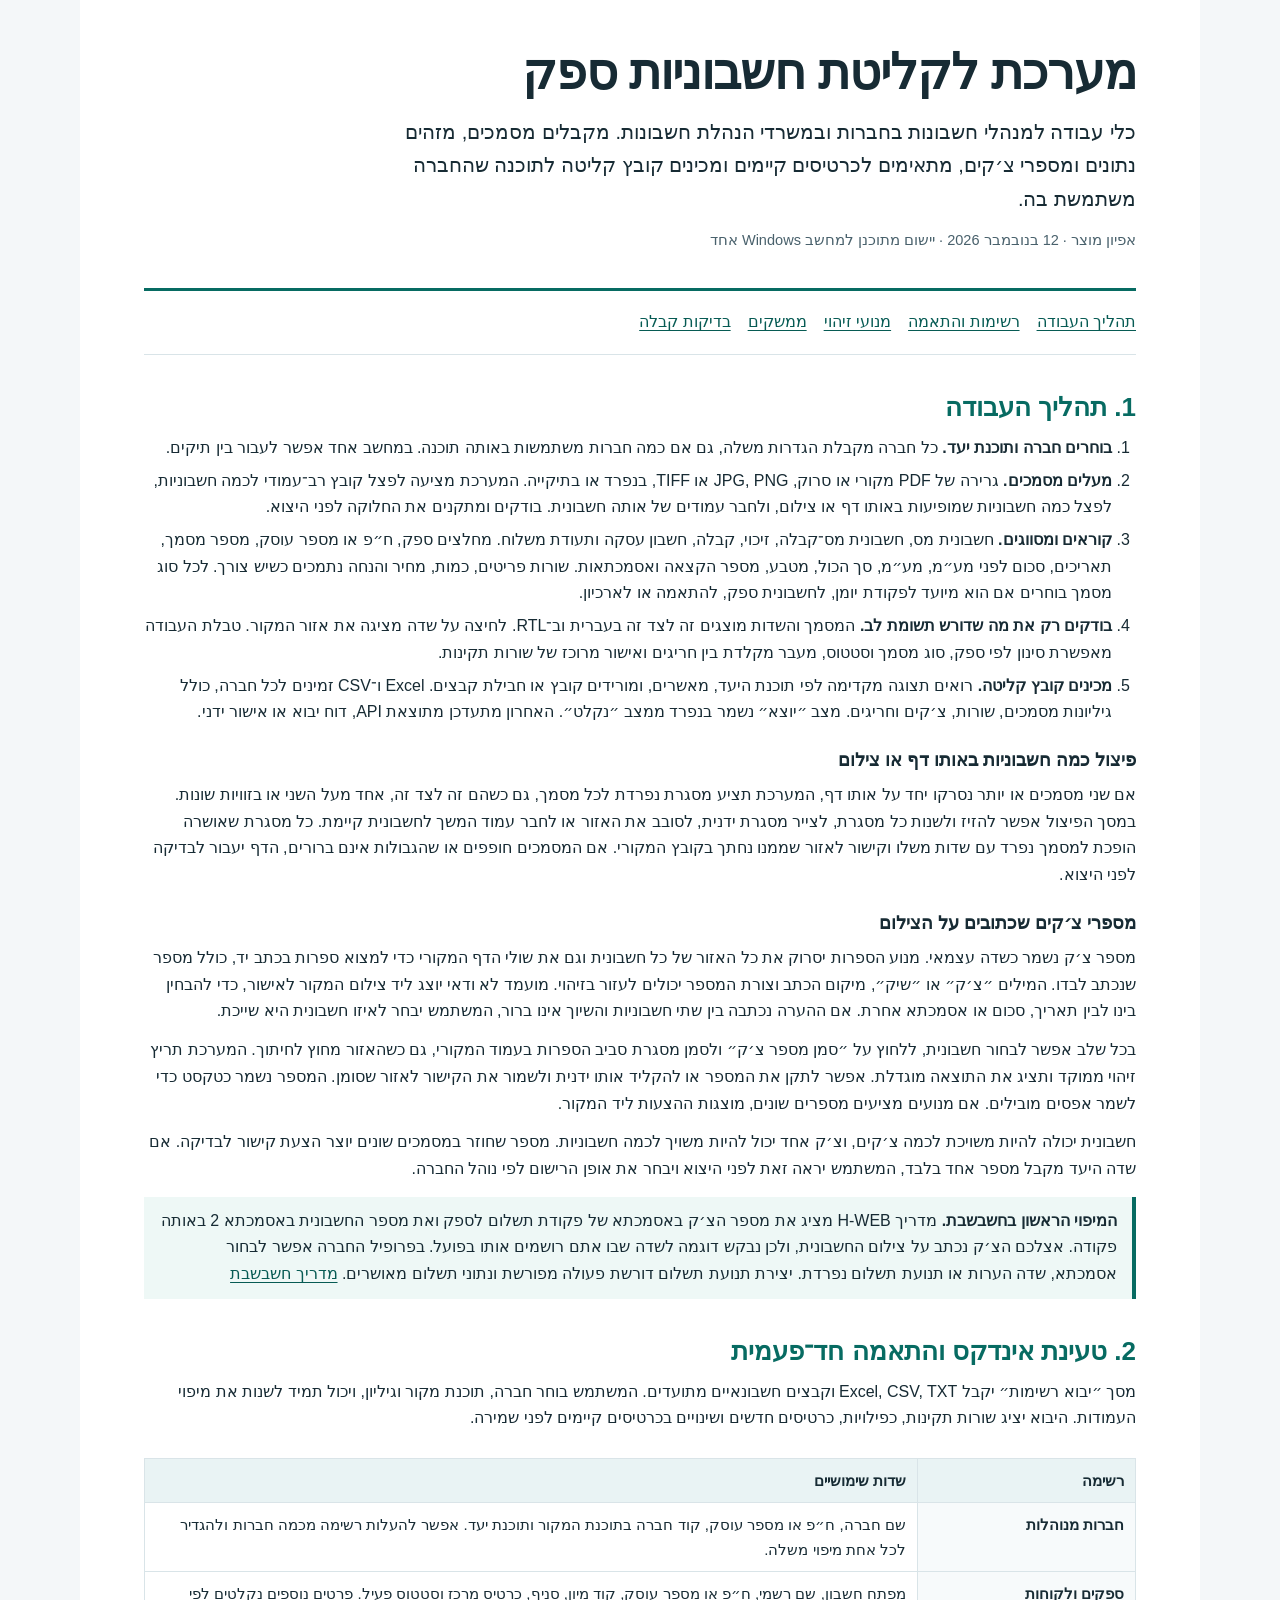
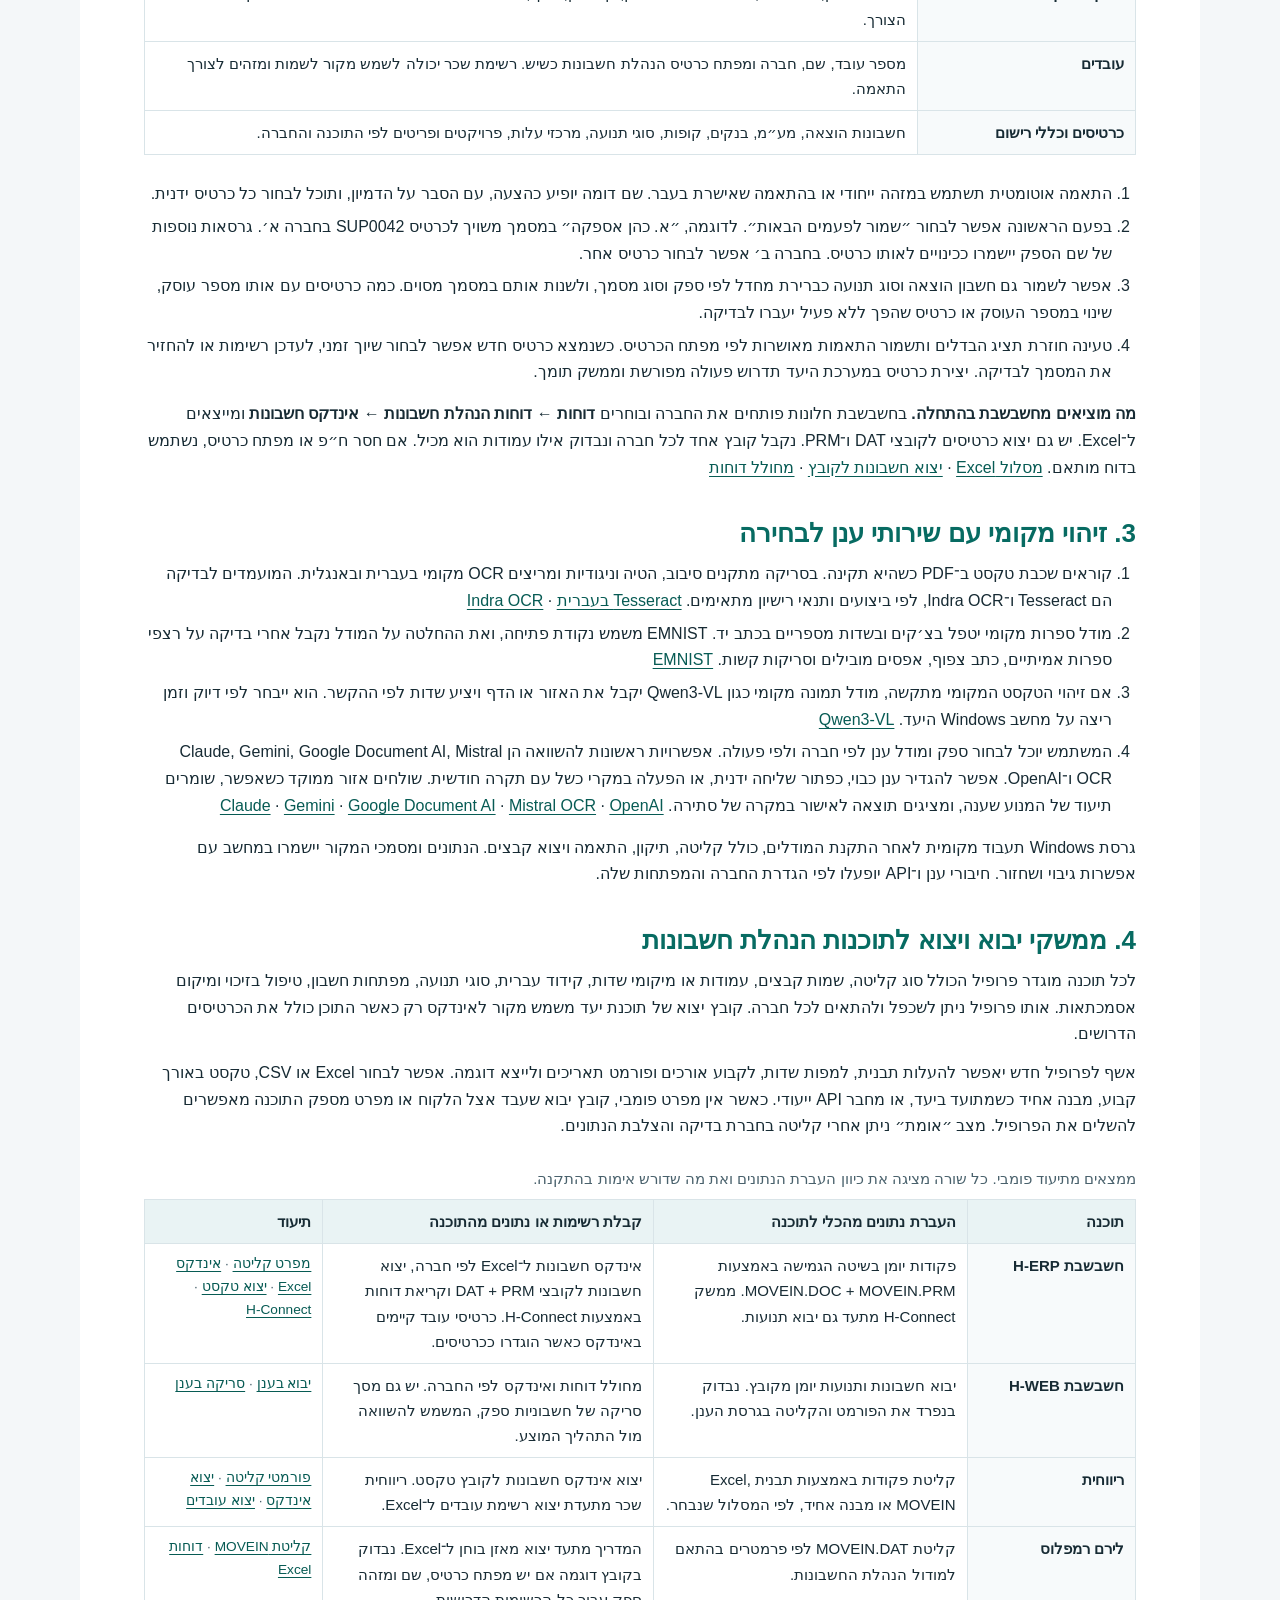
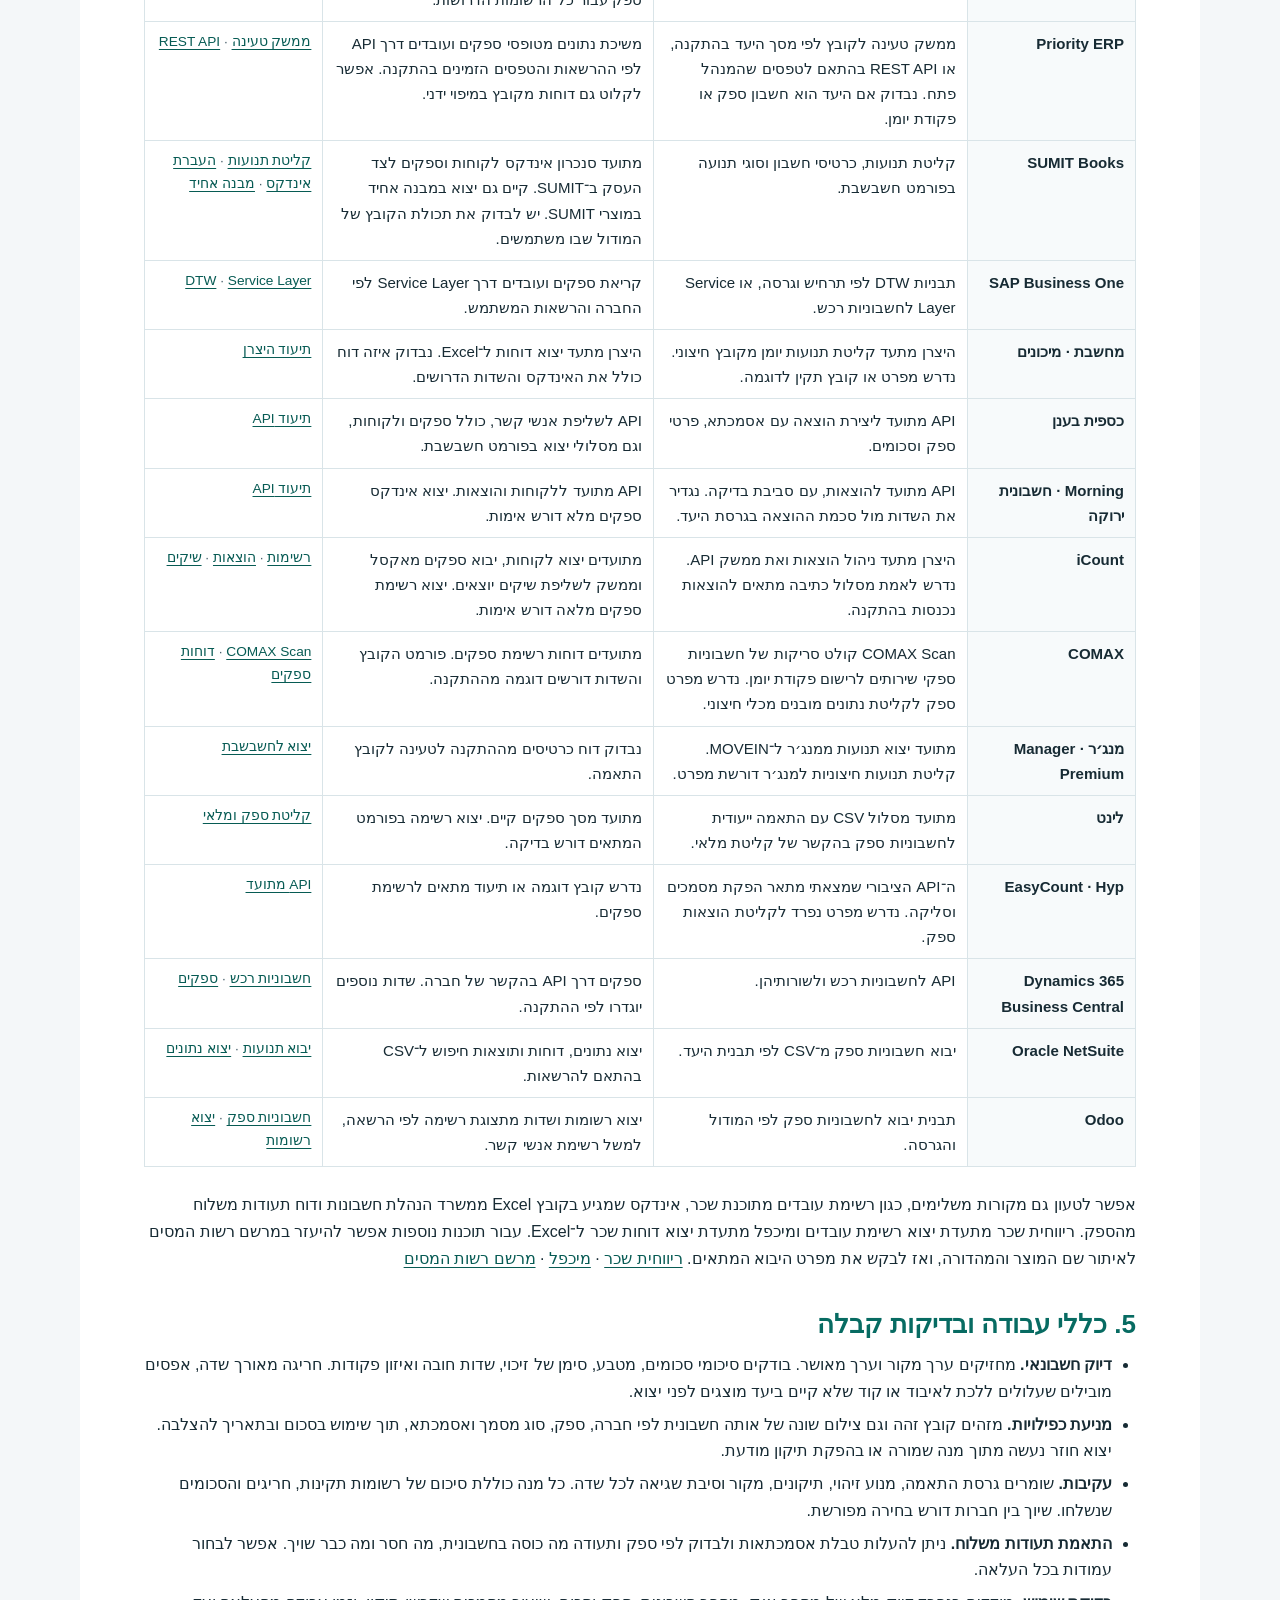
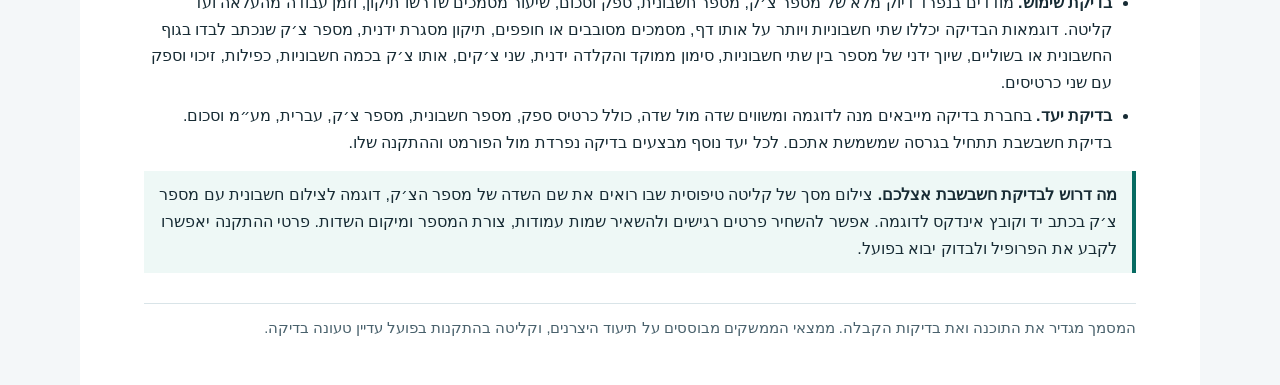
<file: docs/specification.html>
<!doctype html>
<html lang="he" dir="rtl">
<head><meta charset="utf-8"><meta name="viewport" content="width=device-width, initial-scale=1"><title>אפיון מערכת לקליטת חשבוניות ספק</title>
<style>
:root{color-scheme:light;--ink:#172b34;--muted:#49616c;--rule:#d9e4e8;--teal:#076b62;--wash:#eef8f6}*{box-sizing:border-box}body{margin:0;background:#f4f7f9;color:var(--ink);font-family:Arial,sans-serif;line-height:1.67}main{max-width:1120px;margin:auto;background:#fff;padding:44px clamp(18px,5vw,68px)}header{border-block-end:3px solid var(--teal);padding-block-end:24px}h1{font-size:clamp(30px,5vw,49px);line-height:1.18;margin:0 0 14px;letter-spacing:-.02em}h2{font-size:26px;color:var(--teal);line-height:1.3;margin:36px 0 10px}h3{font-size:18px;margin:19px 0 5px}p{margin:7px 0 12px}.subtitle{font-size:20px;max-width:740px}.meta,.note,.sources{font-size:.91em;color:var(--muted)}nav{display:flex;flex-wrap:wrap;gap:8px 17px;padding:18px 0;border-block-end:1px solid var(--rule)}a{color:#075b54;text-underline-offset:3px}li{margin:6px 0}ul,ol{padding-inline-start:24px;margin:8px 0 15px}.callout{background:var(--wash);border-inline-start:4px solid var(--teal);padding:11px 15px;margin:14px 0}.scroll{overflow-x:auto}table{border-collapse:collapse;width:100%;font-size:.94em;margin:14px 0 18px}caption{text-align:start;color:var(--muted);margin-block-end:8px}th,td{text-align:start;vertical-align:top;padding:9px 11px;border:1px solid var(--rule)}thead th{background:#e9f3f4}tbody th{width:17%;background:#f7fafb}td.sources{width:18%}bdi{unicode-bidi:isolate}.compact tbody th{width:22%}footer{border-block-start:1px solid var(--rule);margin-top:30px;padding-top:12px}@media(max-width:650px){.wide{min-width:720px}}@media print{body{background:white}main{max-width:none;margin:0;padding:0}nav{display:none}h2,h3{break-after:avoid}tr,.callout{break-inside:avoid}thead{display:table-header-group}a{color:inherit}.wide{min-width:0}}@page{size:A4;margin:14mm}
</style></head>
<body><main>
<header><h1>מערכת לקליטת חשבוניות ספק</h1><p class="subtitle">כלי עבודה למנהלי חשבונות בחברות ובמשרדי הנהלת חשבונות. מקבלים מסמכים, מזהים נתונים ומספרי צ׳קים, מתאימים לכרטיסים קיימים ומכינים קובץ קליטה לתוכנה שהחברה משתמשת בה.</p><p class="meta">אפיון מוצר · 12 בנובמבר 2026 · יישום מתוכנן למחשב Windows אחד</p></header>
<nav aria-label="תוכן עניינים"><a href="#workflow">תהליך העבודה</a><a href="#match">רשימות והתאמה</a><a href="#ocr">מנועי זיהוי</a><a href="#interfaces">ממשקים</a><a href="#verify">בדיקות קבלה</a></nav>
<section id="workflow"><h2>1. תהליך העבודה</h2>
<ol>
<li><strong>בוחרים חברה ותוכנת יעד.</strong> כל חברה מקבלת הגדרות משלה, גם אם כמה חברות משתמשות באותה תוכנה. במחשב אחד אפשר לעבור בין תיקים.</li>
<li><strong>מעלים מסמכים.</strong> גרירה של PDF מקורי או סרוק, JPG, PNG או TIFF, בנפרד או בתיקייה. המערכת מציעה לפצל קובץ רב־עמודי לכמה חשבוניות, לפצל כמה חשבוניות שמופיעות באותו דף או צילום, ולחבר עמודים של אותה חשבונית. בודקים ומתקנים את החלוקה לפני היצוא.</li>
<li><strong>קוראים ומסווגים.</strong> חשבונית מס, חשבונית מס־קבלה, זיכוי, קבלה, חשבון עסקה ותעודת משלוח. מחלצים ספק, ח״פ או מספר עוסק, מספר מסמך, תאריכים, סכום לפני מע״מ, מע״מ, סך הכול, מטבע, מספר הקצאה ואסמכתאות. שורות פריטים, כמות, מחיר והנחה נתמכים כשיש צורך. לכל סוג מסמך בוחרים אם הוא מיועד לפקודת יומן, לחשבונית ספק, להתאמה או לארכיון.</li>
<li><strong>בודקים רק את מה שדורש תשומת לב.</strong> המסמך והשדות מוצגים זה לצד זה בעברית וב־RTL. לחיצה על שדה מציגה את אזור המקור. טבלת העבודה מאפשרת סינון לפי ספק, סוג מסמך וסטטוס, מעבר מקלדת בין חריגים ואישור מרוכז של שורות תקינות.</li>
<li><strong>מכינים קובץ קליטה.</strong> רואים תצוגה מקדימה לפי תוכנת היעד, מאשרים, ומורידים קובץ או חבילת קבצים. Excel ו־CSV זמינים לכל חברה, כולל גיליונות מסמכים, שורות, צ׳קים וחריגים. מצב ״יוצא״ נשמר בנפרד ממצב ״נקלט״. האחרון מתעדכן מתוצאת API, דוח יבוא או אישור ידני.</li>
</ol>
<h3>פיצול כמה חשבוניות באותו דף או צילום</h3>
<p>אם שני מסמכים או יותר נסרקו יחד על אותו דף, המערכת תציע מסגרת נפרדת לכל מסמך, גם כשהם זה לצד זה, אחד מעל השני או בזוויות שונות. במסך הפיצול אפשר להזיז ולשנות כל מסגרת, לצייר מסגרת ידנית, לסובב את האזור או לחבר עמוד המשך לחשבונית קיימת. כל מסגרת שאושרה הופכת למסמך נפרד עם שדות משלו וקישור לאזור שממנו נחתך בקובץ המקורי. אם המסמכים חופפים או שהגבולות אינם ברורים, הדף יעבור לבדיקה לפני היצוא.</p>
<h3>מספרי צ׳קים שכתובים על הצילום</h3>
<p>מספר צ׳ק נשמר כשדה עצמאי. מנוע הספרות יסרוק את כל האזור של כל חשבונית וגם את שולי הדף המקורי כדי למצוא ספרות בכתב יד, כולל מספר שנכתב לבדו. המילים ״צ׳ק״ או ״שיק״, מיקום הכתב וצורת המספר יכולים לעזור בזיהוי. מועמד לא ודאי יוצג ליד צילום המקור לאישור, כדי להבחין בינו לבין תאריך, סכום או אסמכתא אחרת. אם ההערה נכתבה בין שתי חשבוניות והשיוך אינו ברור, המשתמש יבחר לאיזו חשבונית היא שייכת.</p>
<p>בכל שלב אפשר לבחור חשבונית, ללחוץ על ״סמן מספר צ׳ק״ ולסמן מסגרת סביב הספרות בעמוד המקורי, גם כשהאזור מחוץ לחיתוך. המערכת תריץ זיהוי ממוקד ותציג את התוצאה מוגדלת. אפשר לתקן את המספר או להקליד אותו ידנית ולשמור את הקישור לאזור שסומן. המספר נשמר כטקסט כדי לשמר אפסים מובילים. אם מנועים מציעים מספרים שונים, מוצגות ההצעות ליד המקור.</p>
<p>חשבונית יכולה להיות משויכת לכמה צ׳קים, וצ׳ק אחד יכול להיות משויך לכמה חשבוניות. מספר שחוזר במסמכים שונים יוצר הצעת קישור לבדיקה. אם שדה היעד מקבל מספר אחד בלבד, המשתמש יראה זאת לפני היצוא ויבחר את אופן הרישום לפי נוהל החברה.</p>
<div class="callout"><strong>המיפוי הראשון בחשבשבת.</strong> מדריך H‑WEB מציג את מספר הצ׳ק באסמכתא של פקודת תשלום לספק ואת מספר החשבונית באסמכתא 2 באותה פקודה. אצלכם הצ׳ק נכתב על צילום החשבונית, ולכן נבקש דוגמה לשדה שבו אתם רושמים אותו בפועל. בפרופיל החברה אפשר לבחור אסמכתא, שדה הערות או תנועת תשלום נפרדת. יצירת תנועת תשלום דורשת פעולה מפורשת ונתוני תשלום מאושרים. <a href="https://home.wizcloud.co.il/help/jurnaltrans/">מדריך חשבשבת</a></div>
</section>
<section id="match"><h2>2. טעינת אינדקס והתאמה חד־פעמית</h2>
<p>מסך ״יבוא רשימות״ יקבל Excel, CSV, TXT וקבצים חשבונאיים מתועדים. המשתמש בוחר חברה, תוכנת מקור וגיליון, ויכול תמיד לשנות את מיפוי העמודות. היבוא יציג שורות תקינות, כפילויות, כרטיסים חדשים ושינויים בכרטיסים קיימים לפני שמירה.</p>
<div class="scroll"><table class="compact"><thead><tr><th scope="col">רשימה</th><th scope="col">שדות שימושיים</th></tr></thead><tbody>
<tr><th scope="row">חברות מנוהלות</th><td>שם חברה, ח״פ או מספר עוסק, קוד חברה בתוכנת המקור ותוכנת יעד. אפשר להעלות רשימה מכמה חברות ולהגדיר לכל אחת מיפוי משלה.</td></tr>
<tr><th scope="row">ספקים ולקוחות</th><td>מפתח חשבון, שם רשמי, ח״פ או מספר עוסק, קוד מיון, סניף, כרטיס מרכז וסטטוס פעיל. פרטים נוספים נקלטים לפי הצורך.</td></tr>
<tr><th scope="row">עובדים</th><td>מספר עובד, שם, חברה ומפתח כרטיס הנהלת חשבונות כשיש. רשימת שכר יכולה לשמש מקור לשמות ומזהים לצורך התאמה.</td></tr>
<tr><th scope="row">כרטיסים וכללי רישום</th><td>חשבונות הוצאה, מע״מ, בנקים, קופות, סוגי תנועה, מרכזי עלות, פרויקטים ופריטים לפי התוכנה והחברה.</td></tr>
</tbody></table></div>
<ol>
<li>התאמה אוטומטית תשתמש במזהה ייחודי או בהתאמה שאישרת בעבר. שם דומה יופיע כהצעה, עם הסבר על הדמיון, ותוכל לבחור כל כרטיס ידנית.</li>
<li>בפעם הראשונה אפשר לבחור ״שמור לפעמים הבאות״. לדוגמה, ״א. כהן אספקה״ במסמך משויך לכרטיס <bdi>SUP0042</bdi> בחברה א׳. גרסאות נוספות של שם הספק יישמרו ככינויים לאותו כרטיס. בחברה ב׳ אפשר לבחור כרטיס אחר.</li>
<li>אפשר לשמור גם חשבון הוצאה וסוג תנועה כברירת מחדל לפי ספק וסוג מסמך, ולשנות אותם במסמך מסוים. כמה כרטיסים עם אותו מספר עוסק, שינוי במספר העוסק או כרטיס שהפך ללא פעיל יעברו לבדיקה.</li>
<li>טעינה חוזרת תציג הבדלים ותשמור התאמות מאושרות לפי מפתח הכרטיס. כשנמצא כרטיס חדש אפשר לבחור שיוך זמני, לעדכן רשימות או להחזיר את המסמך לבדיקה. יצירת כרטיס במערכת היעד תדרוש פעולה מפורשת וממשק תומך.</li>
</ol>
<p><strong>מה מוציאים מחשבשבת בהתחלה.</strong> בחשבשבת חלונות פותחים את החברה ובוחרים <strong>דוחות ← דוחות הנהלת חשבונות ← אינדקס חשבונות</strong> ומייצאים ל־Excel. יש גם יצוא כרטיסים לקובצי DAT ו־PRM. נקבל קובץ אחד לכל חברה ונבדוק אילו עמודות הוא מכיל. אם חסר ח״פ או מפתח כרטיס, נשתמש בדוח מותאם. <a href="https://www.rivhit.co.il/knowledgebase/%D7%94%D7%A2%D7%91%D7%A8%D7%AA-%D7%A0%D7%AA%D7%95%D7%A0%D7%99%D7%9D-%D7%9E%D7%97%D7%A9%D7%91%D7%A9%D7%91%D7%AA-%D7%9C%D7%A8%D7%99%D7%95%D7%95%D7%97%D7%99%D7%AA/">מסלול Excel</a> · <a href="https://www.h-erp.co.il/wp-content/uploads/2021/12/HashERP2020.pdf">יצוא חשבונות לקובץ</a> · <a href="https://api.h-erp.co.il/docs/exportintro/">מחולל דוחות</a></p>
</section>
<section id="ocr"><h2>3. זיהוי מקומי עם שירותי ענן לבחירה</h2>
<ol>
<li>קוראים שכבת טקסט ב־PDF כשהיא תקינה. בסריקה מתקנים סיבוב, הטיה וניגודיות ומריצים OCR מקומי בעברית ובאנגלית. המועמדים לבדיקה הם Tesseract ו־Indra OCR, לפי ביצועים ותנאי רישיון מתאימים. <a href="https://github.com/tesseract-ocr/tessdata_best/blob/main/heb.traineddata">Tesseract בעברית</a> · <a href="https://huggingface.co/datalab-to/indra-ocr">Indra OCR</a></li>
<li>מודל ספרות מקומי יטפל בצ׳קים ובשדות מספריים בכתב יד. EMNIST משמש נקודת פתיחה, ואת ההחלטה על המודל נקבל אחרי בדיקה על רצפי ספרות אמיתיים, כתב צפוף, אפסים מובילים וסריקות קשות. <a href="https://www.nist.gov/itl/products-and-services/emnist-dataset">EMNIST</a></li>
<li>אם זיהוי הטקסט המקומי מתקשה, מודל תמונה מקומי כגון Qwen3‑VL יקבל את האזור או הדף ויציע שדות לפי ההקשר. הוא ייבחר לפי דיוק וזמן ריצה על מחשב Windows היעד. <a href="https://github.com/qwenlm/qwen3-vl">Qwen3‑VL</a></li>
<li>המשתמש יוכל לבחור ספק ומודל ענן לפי חברה ולפי פעולה. אפשרויות ראשונות להשוואה הן Claude, Gemini, Google Document AI, Mistral OCR ו־OpenAI. אפשר להגדיר ענן כבוי, כפתור שליחה ידנית, או הפעלה במקרי כשל עם תקרה חודשית. שולחים אזור ממוקד כשאפשר, שומרים תיעוד של המנוע שענה, ומציגים תוצאה לאישור במקרה של סתירה. <a href="https://platform.claude.com/docs/en/build-with-claude/pdf-support">Claude</a> · <a href="https://ai.google.dev/gemini-api/docs/document-processing">Gemini</a> · <a href="https://docs.cloud.google.com/document-ai/docs/processors-list">Google Document AI</a> · <a href="https://docs.mistral.ai/studio/document-processing/basic_ocr">Mistral OCR</a> · <a href="https://developers.openai.com/api/docs/guides/images-vision">OpenAI</a></li>
</ol>
<p>גרסת Windows תעבוד מקומית לאחר התקנת המודלים, כולל קליטה, תיקון, התאמה ויצוא קבצים. הנתונים ומסמכי המקור יישמרו במחשב עם אפשרות גיבוי ושחזור. חיבורי ענן ו־API יופעלו לפי הגדרת החברה והמפתחות שלה.</p>
</section>
<section id="interfaces"><h2>4. ממשקי יבוא ויצוא לתוכנות הנהלת חשבונות</h2>
<p>לכל תוכנה מוגדר פרופיל הכולל סוג קליטה, שמות קבצים, עמודות או מיקומי שדות, קידוד עברית, סוגי תנועה, מפתחות חשבון, טיפול בזיכוי ומיקום אסמכתאות. אותו פרופיל ניתן לשכפל ולהתאים לכל חברה. קובץ יצוא של תוכנת יעד משמש מקור לאינדקס רק כאשר התוכן כולל את הכרטיסים הדרושים.</p>
<p>אשף לפרופיל חדש יאפשר להעלות תבנית, למפות שדות, לקבוע אורכים ופורמט תאריכים ולייצא דוגמה. אפשר לבחור Excel או CSV, טקסט באורך קבוע, מבנה אחיד כשמתועד ביעד, או מחבר API ייעודי. כאשר אין מפרט פומבי, קובץ יבוא שעבד אצל הלקוח או מפרט מספק התוכנה מאפשרים להשלים את הפרופיל. מצב ״אומת״ ניתן אחרי קליטה בחברת בדיקה והצלבת הנתונים.</p>
<div class="scroll"><table class="wide"><caption>ממצאים מתיעוד פומבי. כל שורה מציגה את כיוון העברת הנתונים ואת מה שדורש אימות בהתקנה.</caption><thead><tr><th scope="col">תוכנה</th><th scope="col">העברת נתונים מהכלי לתוכנה</th><th scope="col">קבלת רשימות או נתונים מהתוכנה</th><th scope="col">תיעוד</th></tr></thead><tbody>
<tr><th scope="row">חשבשבת H‑ERP</th><td>פקודות יומן בשיטה הגמישה באמצעות <bdi>MOVEIN.DOC + MOVEIN.PRM</bdi>. ממשק H‑Connect מתעד גם יבוא תנועות.</td><td>אינדקס חשבונות ל־Excel לפי חברה, יצוא חשבונות לקובצי <bdi>DAT + PRM</bdi> וקריאת דוחות באמצעות H‑Connect. כרטיסי עובד קיימים באינדקס כאשר הוגדרו ככרטיסים.</td><td class="sources"><a href="https://www.h-erp.co.il/%D7%9E%D7%99%D7%93%D7%A2-%D7%9C%D7%9C%D7%A7%D7%95%D7%97%D7%95%D7%AA/%D7%A9%D7%90%D7%9C%D7%95%D7%AA-%D7%A0%D7%A4%D7%95%D7%A6%D7%95%D7%AA/%D7%99%D7%91%D7%95%D7%90-%D7%A7%D7%91%D7%A6%D7%99-%D7%98%D7%A7%D7%A1%D7%98-%D7%9C%D7%A4%D7%A7%D7%95%D7%93%D7%95%D7%AA-%D7%99%D7%95%D7%9E%D7%9F/">מפרט קליטה</a> · <a href="https://www.rivhit.co.il/knowledgebase/%D7%94%D7%A2%D7%91%D7%A8%D7%AA-%D7%A0%D7%AA%D7%95%D7%A0%D7%99%D7%9D-%D7%9E%D7%97%D7%A9%D7%91%D7%A9%D7%91%D7%AA-%D7%9C%D7%A8%D7%99%D7%95%D7%95%D7%97%D7%99%D7%AA/">אינדקס Excel</a> · <a href="https://www.h-erp.co.il/wp-content/uploads/2021/12/HashERP2020.pdf">יצוא טקסט</a> · <a href="https://api.h-erp.co.il/docs/exportintro/">H‑Connect</a></td></tr>
<tr><th scope="row">חשבשבת H‑WEB</th><td>יבוא חשבונות ותנועות יומן מקובץ. נבדוק בנפרד את הפורמט והקליטה בגרסת הענן.</td><td>מחולל דוחות ואינדקס לפי החברה. יש גם מסך סריקה של חשבוניות ספק, המשמש להשוואה מול התהליך המוצע.</td><td class="sources"><a href="https://home.wizcloud.co.il/help/importaccfromfile/">יבוא בענן</a> · <a href="https://home.wizcloud.co.il/help/scanai/">סריקה בענן</a></td></tr>
<tr><th scope="row">ריווחית</th><td>קליטת פקודות באמצעות תבנית Excel, MOVEIN או מבנה אחיד, לפי המסלול שנבחר.</td><td>יצוא אינדקס חשבונות לקובץ טקסט. ריווחית שכר מתעדת יצוא רשימת עובדים ל־Excel.</td><td class="sources"><a href="https://www.rivhit.co.il/knowledgebase/%D7%A1%D7%95%D7%92%D7%99-%D7%A7%D7%91%D7%A6%D7%99%D7%9D-%D7%9C%D7%A7%D7%9C%D7%99%D7%98%D7%94-%D7%91%D7%A8%D7%99%D7%95%D7%95%D7%97%D7%99%D7%AA/">פורמטי קליטה</a> · <a href="https://www.rivhit.co.il/uploaded_files/documents/copy_data_U2833.pdf">יצוא אינדקס</a> · <a href="https://www.rivhit.co.il/knowledgebase/%D7%99%D7%A6%D7%95%D7%90-%D7%93%D7%95%D7%97%D7%95%D7%AA-%D7%9C%D7%90%D7%A7%D7%A1%D7%9C/">יצוא עובדים</a></td></tr>
<tr><th scope="row">לירם רמפלוס</th><td>קליטת <bdi>MOVEIN.DAT</bdi> לפי פרמטרים בהתאם למודול הנהלת החשבונות.</td><td>המדריך מתעד יצוא מאזן בוחן ל־Excel. נבדוק בקובץ דוגמה אם יש מפתח כרטיס, שם ומזהה ספק עבור כל הרשומות הדרושות.</td><td class="sources"><a href="https://liram.co.il/%D7%A9%D7%90%D7%9C%D7%95%D7%AA-%D7%A0%D7%A4%D7%95%D7%A6%D7%95%D7%AA-%D7%A8%D7%9E%D7%A4%D7%9C%D7%95%D7%A1">קליטת MOVEIN</a> · <a href="https://liram.co.il/wp-content/uploads/2015/10/liram_ramplus_single.pdf">דוחות Excel</a></td></tr>
<tr><th scope="row">Priority ERP</th><td>ממשק טעינה לקובץ לפי מסך היעד בהתקנה, או REST API בהתאם לטפסים שהמנהל פתח. נבדוק אם היעד הוא חשבון ספק או פקודת יומן.</td><td>משיכת נתונים מטופסי ספקים ועובדים דרך API לפי ההרשאות והטפסים הזמינים בהתקנה. אפשר לקלוט גם דוחות מקובץ במיפוי ידני.</td><td class="sources"><a href="https://prioritysoftware.github.io/sdk/Table-Loads">ממשק טעינה</a> · <a href="https://prioritysoftware.github.io/restapi/">REST API</a></td></tr>
<tr><th scope="row">SUMIT Books</th><td>קליטת תנועות, כרטיסי חשבון וסוגי תנועה בפורמט חשבשבת.</td><td>מתועד סנכרון אינדקס לקוחות וספקים לצד העסק ב־SUMIT. קיים גם יצוא במבנה אחיד במוצרי SUMIT. יש לבדוק את תכולת הקובץ של המודול שבו משתמשים.</td><td class="sources"><a href="https://help.sumit.co.il/books/he/articles/5992115">קליטת תנועות</a> · <a href="https://help.sumit.co.il/books/he/articles/10511055-%D7%99%D7%A6%D7%95%D7%90-%D7%9C%D7%A7%D7%95%D7%97%D7%95%D7%AA-%D7%95%D7%A1%D7%A4%D7%A7%D7%99%D7%9D-%D7%9E%D7%94%D7%A0%D7%94-%D7%97-%D7%9C%D7%A2%D7%A1%D7%A7-%D7%94%D7%9C%D7%A7%D7%95%D7%97-%D7%94">העברת אינדקס</a> · <a href="https://help.sumit.co.il/he/articles/11002514-%D7%99%D7%A6%D7%95%D7%90-%D7%94%D7%9B%D7%A0%D7%A1%D7%95%D7%AA-%D7%9C%D7%94%D7%A0%D7%94%D7%9C%D7%AA-%D7%97%D7%A9%D7%91%D7%95%D7%A0%D7%95%D7%AA-%D7%91%D7%A4%D7%95%D7%A8%D7%9E%D7%98-%D7%9E%D7%91%D7%A0%D7%94-%D7%90%D7%97%D7%99%D7%93">מבנה אחיד</a></td></tr>
<tr><th scope="row">SAP Business One</th><td>תבניות DTW לפי תרחיש וגרסה, או Service Layer לחשבוניות רכש.</td><td>קריאת ספקים ועובדים דרך Service Layer לפי החברה והרשאות המשתמש.</td><td class="sources"><a href="https://help.sap.com/docs/r/25bde9551224405e84e69c760e272e89/9.3/en-US/4925dd91b34d14cde10000000a42189b.html">DTW</a> · <a href="https://help.sap.com/doc/056f69366b5345a386bb8149f1700c19/10.0/en-US/Service%20Layer%20API%20Reference.html">Service Layer</a></td></tr>
<tr><th scope="row">מחשבת · מיכונים</th><td>היצרן מתעד קליטת תנועות יומן מקובץ חיצוני. נדרש מפרט או קובץ תקין לדוגמה.</td><td>היצרן מתעד יצוא דוחות ל־Excel. נבדוק איזה דוח כולל את האינדקס והשדות הדרושים.</td><td class="sources"><a href="https://www.mikunim.co.il/%D7%AA%D7%95%D7%9B%D7%A0%D7%95%D7%AA%2B%D7%A0%D7%99%D7%94%D7%95%D7%9C%2B%D7%A2%D7%A1%D7%A7%D7%99%D7%9D/%D7%9E%D7%97%D7%A9%D7%91%D7%AA%2B-%2B%D7%94%D7%A0%D7%94%D7%9C%D7%AA%2B%D7%97%D7%A9%D7%91%D7%95%D7%A0%D7%95%D7%AA%2B%D7%9B%D7%A4%D7%95%D7%9C%D7%94">תיעוד היצרן</a></td></tr>
<tr><th scope="row">כספית בענן</th><td>API מתועד ליצירת הוצאה עם אסמכתא, פרטי ספק וסכומים.</td><td>API לשליפת אנשי קשר, כולל ספקים ולקוחות, וגם מסלולי יצוא בפורמט חשבשבת.</td><td class="sources"><a href="https://app.caspit.biz/ApiHelp">תיעוד API</a></td></tr>
<tr><th scope="row">Morning · חשבונית ירוקה</th><td>API מתועד להוצאות, עם סביבת בדיקה. נגדיר את השדות מול סכמת ההוצאה בגרסת היעד.</td><td>API מתועד ללקוחות והוצאות. יצוא אינדקס ספקים מלא דורש אימות.</td><td class="sources"><a href="https://developers.morning.co/">תיעוד API</a></td></tr>
<tr><th scope="row">iCount</th><td>היצרן מתעד ניהול הוצאות ואת ממשק API. נדרש לאמת מסלול כתיבה מתאים להוצאות נכנסות בהתקנה.</td><td>מתועדים יצוא לקוחות, יבוא ספקים מאקסל וממשק לשליפת שיקים יוצאים. יצוא רשימת ספקים מלאה דורש אימות.</td><td class="sources"><a href="https://help.icount.co.il/tags/שימוש-ראשון/">רשימות</a> · <a href="https://help.icount.co.il/tags/%D7%94%D7%95%D7%A6%D7%90%D7%95%D7%AA/">הוצאות</a> · <a href="https://www.icount.co.il/%D7%9E%D7%A9%D7%99%D7%9B%D7%AA-%D7%A9%D7%99%D7%A7%D7%99%D7%9D-%D7%99%D7%95%D7%A6%D7%90%D7%99%D7%9D/">שיקים</a></td></tr>
<tr><th scope="row">COMAX</th><td>COMAX Scan קולט סריקות של חשבוניות ספקי שירותים לרישום פקודת יומן. נדרש מפרט ספק לקליטת נתונים מובנים מכלי חיצוני.</td><td>מתועדים דוחות רשימת ספקים. פורמט הקובץ והשדות דורשים דוגמה מההתקנה.</td><td class="sources"><a href="https://comaxerp.com/comax-scan/">COMAX Scan</a> · <a href="https://www.comax.co.il/Max2000Img/Web/COMAX_M.pdf">דוחות ספקים</a></td></tr>
<tr><th scope="row">מנג׳ר · Manager Premium</th><td>מתועד יצוא תנועות ממנג׳ר ל־MOVEIN. קליטת תנועות חיצוניות למנג׳ר דורשת מפרט.</td><td>נבדוק דוח כרטיסים מההתקנה לטעינה לקובץ התאמה.</td><td class="sources"><a href="https://www.crtv.co.il/%D7%99%D7%99%D7%A6%D7%95%D7%90-%D7%9E%D7%9E%D7%A0%D7%92%D7%A8-%D7%9C%D7%AA%D7%95%D7%9B%D7%A0%D7%AA-%D7%97%D7%A9%D7%91%D7%A9%D7%91%D7%AA-%D7%90%D7%95-%D7%A8%D7%99%D7%95%D7%95%D7%97%D7%99%D7%AA/">יצוא לחשבשבת</a></td></tr>
<tr><th scope="row">לינט</th><td>מתועד מסלול CSV עם התאמה ייעודית לחשבוניות ספק בהקשר של קליטת מלאי.</td><td>מתועד מסך ספקים קיים. יצוא רשימה בפורמט המתאים דורש בדיקה.</td><td class="sources"><a href="https://www.linet.org.il/%D7%A7%D7%9C%D7%99%D7%98%D7%AA-%D7%A1%D7%97%D7%95%D7%A8%D7%94-%D7%9C%D7%9E%D7%9C%D7%90%D7%99/">קליטת ספק ומלאי</a></td></tr>
<tr><th scope="row">EasyCount · Hyp</th><td>ה־API הציבורי שמצאתי מתאר הפקת מסמכים וסליקה. נדרש מפרט נפרד לקליטת הוצאות ספק.</td><td>נדרש קובץ דוגמה או תיעוד מתאים לרשימת ספקים.</td><td class="sources"><a href="https://www.ezcount.co.il/api">API מתועד</a></td></tr>
<tr><th scope="row">Dynamics 365 Business Central</th><td>API לחשבוניות רכש ולשורותיהן.</td><td>ספקים דרך API בהקשר של חברה. שדות נוספים יוגדרו לפי ההתקנה.</td><td class="sources"><a href="https://learn.microsoft.com/en-us/dynamics365/business-central/dev-itpro/api-reference/v2.0/api/dynamics_purchaseinvoiceline_create">חשבוניות רכש</a> · <a href="https://learn.microsoft.com/en-us/dynamics365/business-central/dev-itpro/api-reference/v2.0/api/dynamics_vendor_get">ספקים</a></td></tr>
<tr><th scope="row">Oracle NetSuite</th><td>יבוא חשבוניות ספק מ־CSV לפי תבנית היעד.</td><td>יצוא נתונים, דוחות ותוצאות חיפוש ל־CSV בהתאם להרשאות.</td><td class="sources"><a href="https://docs.oracle.com/en/cloud/saas/netsuite/ns-online-help/section_161796946016.html?source=himalayas.app">יבוא תנועות</a> · <a href="https://docs.oracle.com/en/cloud/saas/netsuite/ns-online-help/section_N464759.html">יצוא נתונים</a></td></tr>
<tr><th scope="row">Odoo</th><td>תבנית יבוא לחשבוניות ספק לפי המודול והגרסה.</td><td>יצוא רשומות ושדות מתצוגת רשימה לפי הרשאה, למשל רשימת אנשי קשר.</td><td class="sources"><a href="https://www.odoo.com/documentation/19.0/applications/finance/accounting/getting_started/initial_configuration/setup.html">חשבוניות ספק</a> · <a href="https://www.odoo.com/documentation/19.0/applications/essentials/export_import_data.html">יצוא רשומות</a></td></tr>
</tbody></table></div>
<p>אפשר לטעון גם מקורות משלימים, כגון רשימת עובדים מתוכנת שכר, אינדקס שמגיע בקובץ Excel ממשרד הנהלת חשבונות ודוח תעודות משלוח מהספק. ריווחית שכר מתעדת יצוא רשימת עובדים ומיכפל מתעדת יצוא דוחות שכר ל־Excel. עבור תוכנות נוספות אפשר להיעזר במרשם רשות המסים לאיתור שם המוצר והמהדורה, ואז לבקש את מפרט היבוא המתאים. <a href="https://www.rivhit.co.il/knowledgebase/%D7%99%D7%A6%D7%95%D7%90-%D7%93%D7%95%D7%97%D7%95%D7%AA-%D7%9C%D7%90%D7%A7%D7%A1%D7%9C/">ריווחית שכר</a> · <a href="https://lp.michpal.co.il/michpal/">מיכפל</a> · <a href="https://www.gov.il/he/service/itc-software-registry-for-computerized-accounting-systems">מרשם רשות המסים</a></p>
</section>
<section id="verify"><h2>5. כללי עבודה ובדיקות קבלה</h2>
<ul>
<li><strong>דיוק חשבונאי.</strong> מחזיקים ערך מקור וערך מאושר. בודקים סיכומי סכומים, מטבע, סימן של זיכוי, שדות חובה ואיזון פקודות. חריגה מאורך שדה, אפסים מובילים שעלולים ללכת לאיבוד או קוד שלא קיים ביעד מוצגים לפני יצוא.</li>
<li><strong>מניעת כפילויות.</strong> מזהים קובץ זהה וגם צילום שונה של אותה חשבונית לפי חברה, ספק, סוג מסמך ואסמכתא, תוך שימוש בסכום ובתאריך להצלבה. יצוא חוזר נעשה מתוך מנה שמורה או בהפקת תיקון מודעת.</li>
<li><strong>עקיבות.</strong> שומרים גרסת התאמה, מנוע זיהוי, תיקונים, מקור וסיבת שגיאה לכל שדה. כל מנה כוללת סיכום של רשומות תקינות, חריגים והסכומים שנשלחו. שיוך בין חברות דורש בחירה מפורשת.</li>
<li><strong>התאמת תעודות משלוח.</strong> ניתן להעלות טבלת אסמכתאות ולבדוק לפי ספק ותעודה מה כוסה בחשבונית, מה חסר ומה כבר שויך. אפשר לבחור עמודות בכל העלאה.</li>
<li><strong>בדיקת שימוש.</strong> מודדים בנפרד דיוק מלא של מספר צ׳ק, מספר חשבונית, ספק וסכום, שיעור מסמכים שדרשו תיקון, וזמן עבודה מהעלאה ועד קליטה. דוגמאות הבדיקה יכללו שתי חשבוניות ויותר על אותו דף, מסמכים מסובבים או חופפים, תיקון מסגרת ידנית, מספר צ׳ק שנכתב לבדו בגוף החשבונית או בשוליים, שיוך ידני של מספר בין שתי חשבוניות, סימון ממוקד והקלדה ידנית, שני צ׳קים, אותו צ׳ק בכמה חשבוניות, כפילות, זיכוי וספק עם שני כרטיסים.</li>
<li><strong>בדיקת יעד.</strong> בחברת בדיקה מייבאים מנה לדוגמה ומשווים שדה מול שדה, כולל כרטיס ספק, מספר חשבונית, מספר צ׳ק, עברית, מע״מ וסכום. בדיקת חשבשבת תתחיל בגרסה שמשמשת אתכם. לכל יעד נוסף מבצעים בדיקה נפרדת מול הפורמט וההתקנה שלו.</li>
</ul>
<div class="callout"><strong>מה דרוש לבדיקת חשבשבת אצלכם.</strong> צילום מסך של קליטה טיפוסית שבו רואים את שם השדה של מספר הצ׳ק, דוגמה לצילום חשבונית עם מספר צ׳ק בכתב יד וקובץ אינדקס לדוגמה. אפשר להשחיר פרטים רגישים ולהשאיר שמות עמודות, צורת המספר ומיקום השדות. פרטי ההתקנה יאפשרו לקבע את הפרופיל ולבדוק יבוא בפועל.</div>
</section>
<footer class="note">המסמך מגדיר את התוכנה ואת בדיקות הקבלה. ממצאי הממשקים מבוססים על תיעוד היצרנים, וקליטה בהתקנות בפועל עדיין טעונה בדיקה.</footer>
</main></body></html>
<!-- Injection By NetFree -->
<script src="https://netfree.link/injection-script/note-in-site.js" type="text/javascript" async  id="netfree-note-site" jsondata="%7B%22noteSite%22:%22%D7%9B%D7%93%D7%99%20%D7%A9%D7%94%D7%AA%D7%9E%D7%95%D7%A0%D7%95%D7%AA%20%D7%91%D7%90%D7%AA%D7%A8%20%D7%94%D7%96%D7%94%20%D7%99%D7%97%D7%96%D7%A8%D7%95%20%D7%9E%D7%91%D7%93%D7%99%D7%A7%D7%94%2C%20%D7%99%D7%A9%20%D7%9C%D7%94%D7%92%D7%93%D7%99%D7%A8%20%5C%22%D7%90%D7%A4%D7%A9%D7%A8%20%D7%9C%D7%A9%D7%9C%D7%95%D7%97%20%D7%9C%D7%91%D7%93%D7%99%D7%A7%D7%94%20%D7%AA%D7%9E%D7%95%D7%A0%D7%95%D7%AA%20%D7%91%D7%90%D7%AA%D7%A8%D7%99%D7%9D%20%D7%A4%D7%A8%D7%98%D7%99%D7%99%D7%9D%2C%20%D7%91%D7%9E%D7%A7%D7%95%D7%9D%20%D7%9C%D7%97%D7%A1%D7%95%D7%9D%20%D7%90%D7%95%D7%AA%D7%9F%5C%22%20%D7%91%D7%94%D7%92%D7%93%D7%A8%D7%95%D7%AA%20%D7%A1%D7%99%D7%A0%D7%95%D7%9F%20%5B%5B%D7%A6%D7%90%D7%98_AI_%D7%91%D7%A0%D7%98%D7%A4%D7%A8%D7%99%7C%D7%94%D7%99%D7%9B%D7%A0%D7%A1%D7%95%20%D7%9C%D7%9B%D7%90%D7%9F%20%D7%9C%D7%94%D7%A1%D7%91%D7%A8%20%D7%9E%D7%A4%D7%95%D7%A8%D7%98%5D%5D%22%2C%22noteSiteEn%22:%22For%20images%20on%20this%20website%20to%20work%20you%20need%20to%20set%20%5C%22Allow%20images%20on%20private%20sites%20to%20be%20sent%20for%20review%2C%20instead%20of%20blocking%20them%5C%22%20%5B%5BAI_Chats_in_NetFree%7CClick%20here%20to%20read%20more%5D%5D%22%7D"></script><script src="//netfree.link/injection-script/go-payment.js" type="text/javascript" async ></script>
<script src="//netfree.link/injection-script/popup-card-init.js" type="text/javascript" async ></script>
</file>
